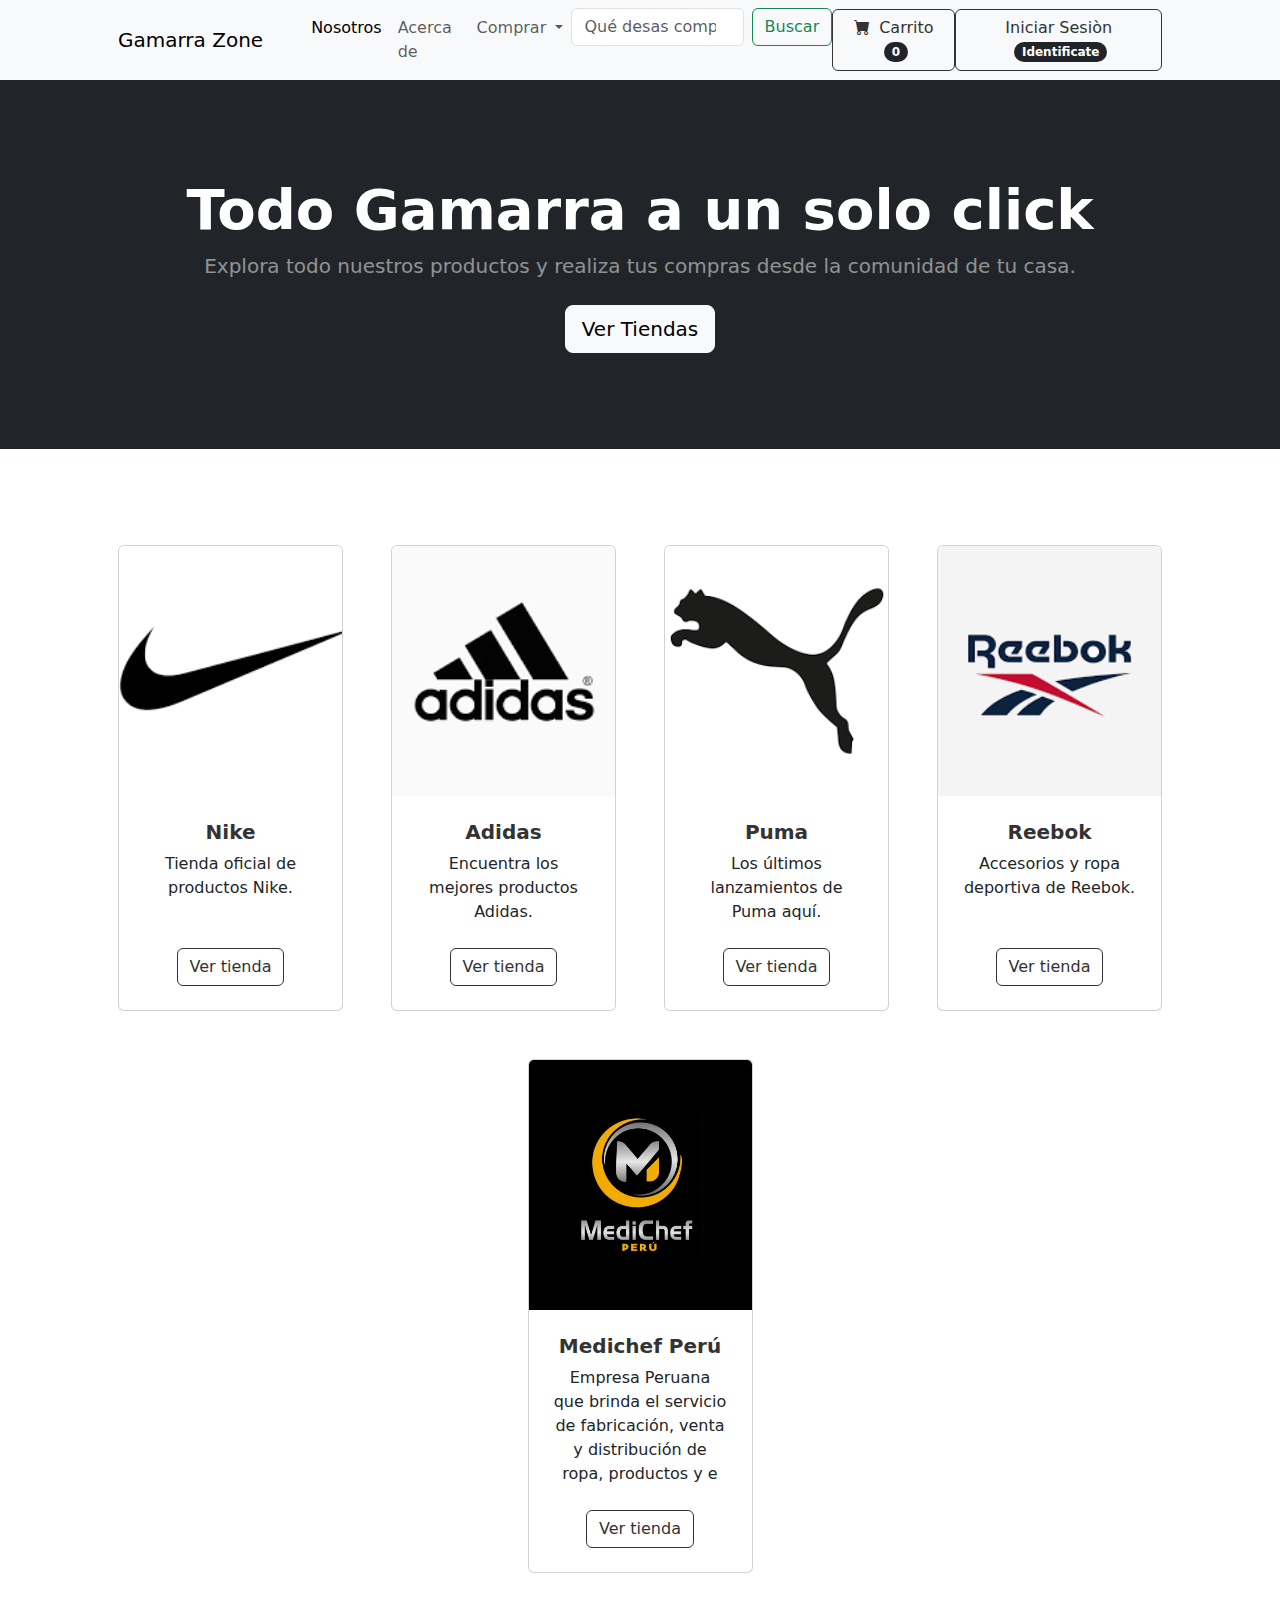
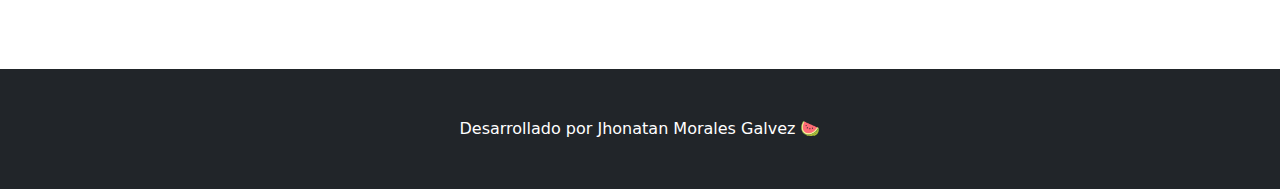
<file: index.html>
<!DOCTYPE html>
<html lang="en">

<head>
    <meta charset="utf-8" />
    <meta name="viewport" content="width=device-width, initial-scale=1, shrink-to-fit=no" />
    <meta name="description" content="" />
    <meta name="author" content="" />
    <title>Gamarra Sound - Shop Homepage</title>
    <!-- Favicon-->
    <link rel="icon" type="image/x-icon" href="assets/favicon.ico" />
    <!-- Bootstrap icons-->
    <link href="https://cdn.jsdelivr.net/npm/bootstrap-icons@1.5.0/font/bootstrap-icons.css" rel="stylesheet" />
    <!-- Core theme CSS (includes Bootstrap)-->
    <link href="https://cdn.jsdelivr.net/npm/bootstrap@5.2.3/dist/css/bootstrap.min.css" rel="stylesheet" />
    <!-- Custom CSS-->
    <style>
        .card:hover {
            transform: scale(1.05);
            box-shadow: 0 4px 8px rgba(0, 0, 0, 0.2);
            transition: all 0.3s ease-in-out;
        }

        .card img {
            height: 250px;
            object-fit: cover;
        }

        .card h5 {
            color: #333;
            font-weight: bold;
        }

        .card-footer {
            background-color: transparent;
        }

        .btn-outline-dark {
            color: #333;
            border-color: #333;
        }

        .btn-outline-dark:hover {
            background-color: #333;
            color: #fff;
        }
       
   
    </style>
</head>

<body>
    <!-- Navigation-->
    <nav class="navbar navbar-expand-lg navbar-light bg-light" id="naveader">
        <div class="container px-4 px-lg-5">
            <a class="navbar-brand" href="#!">Gamarra Zone </a>
           
            <button class="navbar-toggler" type="button" data-bs-toggle="collapse" data-bs-target="#navbarSupportedContent"
                aria-controls="navbarSupportedContent" aria-expanded="false" aria-label="Toggle navigation"><span
                    class="navbar-toggler-icon"></span></button>
                      <button class="navbar-toggler" type="button" data-bs-toggle="collapse" data-bs-target="#navbarSupportedContent"
                aria-controls="navbarSupportedContent" aria-expanded="false" aria-label="Toggle navigation"><span
                    class="navbar-toggler-icon"></span></button>

                    
                    
            <div class="collapse navbar-collapse" id="navbarSupportedContent">
                <ul class="navbar-nav me-auto mb-2 mb-lg-0 ms-lg-4">
                    <li class="nav-item"><a class="nav-link active" aria-current="page" href="#!">Nosotros </a></li>
                    <li class="nav-item"><a class="nav-link" href="#!">Acerca de </a></li>
                    <li class="nav-item dropdown">
                        <a class="nav-link dropdown-toggle" id="navbarDropdown" href="#" role="button"
                            data-bs-toggle="dropdown" aria-expanded="false">Comprar </a>
                            
                        <ul class="dropdown-menu" aria-labelledby="navbarDropdown">
                            <li><a class="dropdown-item" href="#!">All Products</a></li>
                            <li>
                                <hr class="dropdown-divider" />
                            </li>
                            <li><a class="dropdown-item" href="#!">Popular Items</a></li>
                            <li><a class="dropdown-item" href="#!">New Arrivals</a></li>
                            
                        </ul>
                          <!-- Buscador -->
        <li class="nav-item">
            <form class="d-flex" role="search">
                <input class="form-control me-2" type="search" placeholder="Qué desas comprar?" aria-label="Buscar">
                <button class="btn btn-outline-success" type="submit">Buscar</button>
            </form>
        </li>
                    </li>
                </ul>
                <form class="d-flex">
                    <button class="btn btn-outline-dark" type="submit">
                        <i class="bi-cart-fill me-1"></i>
                        Carrito
                        <span class="badge bg-dark text-white ms-1 rounded-pill">0</span>
                    </button>
                    <button class="btn btn-outline-dark" type="submit">
                        
                        Iniciar Sesiòn 
                        <span class="badge bg-dark text-white ms-1 rounded-pill">Identificate</span>
                    </button>
                </form>
            </div>
        </div>
    </nav>


    <!-- Header-->
  <!-- Header-->
<header class="bg-dark py-5" style="background-image: url('https://example.com/background-image.jpg'); background-size: cover; background-position: center;">
    <div class="container px-4 px-lg-5 my-5 text-center">
        <h1 class="display-4 fw-bolder text-white">Todo Gamarra a un solo click </h1>
        <p class="lead fw-normal text-white-50 mb-4">Explora todo nuestros productos y realiza tus compras desde la comunidad de tu casa.</p>
        <a class="btn btn-light btn-lg" href="#!" role="button"> Ver Tiendas  </a>
    </div>
</header>

    <!-- Section-->
    <section class="py-5">
        <div class="container px-4 px-lg-5 mt-5">
            <div class="row gx-4 gx-lg-5 row-cols-2 row-cols-md-3 row-cols-xl-4 justify-content-center">
                <!-- Nike Card -->
                <div class="col mb-5">
                    <div class="card h-100">
                        <!-- Product image-->
                        <img class="card-img-top"
                            src="[data-uri]"
                            alt="Nike Store" />
                        <!-- Product details-->
                        <div class="card-body p-4">
                            <div class="text-center">
                                <!-- Store name-->
                                <h5 class="fw-bolder">Nike</h5>
                                <!-- Store description-->
                                Tienda oficial de productos Nike.
                            </div>
                        </div>
                        <!-- Product actions-->
                        <div class="card-footer p-4 pt-0 border-top-0 bg-transparent">
                            <div class="text-center"><a class="btn btn-outline-dark mt-auto" href="nike.html">Ver tienda</a></div>
                        </div>
                    </div>
                </div>
                <!-- Adidas Card -->
                <div class="col mb-5">
                    <div class="card h-100">
                        <!-- Product image-->
                        <img class="card-img-top"
                            src="[data-uri]"
                            alt="Adidas Store" />
                        <!-- Product details-->
                        <div class="card-body p-4">
                            <div class="text-center">
                                <!-- Store name-->
                                <h5 class="fw-bolder">Adidas</h5>
                                <!-- Store description-->
                                Encuentra los mejores productos Adidas.
                            </div>
                        </div>
                        <!-- Product actions-->
                        <div class="card-footer p-4 pt-0 border-top-0 bg-transparent">
                            <div class="text-center"><a class="btn btn-outline-dark mt-auto" href="adidas.html">Ver tienda</a></div>
                        </div>
                    </div>
                </div>
                <!-- Puma Card -->
                <div class="col mb-5">
                    <div class="card h-100">
                        <!-- Product image-->
                        <img class="card-img-top"
                            src="[data-uri]"
                            alt="Puma Store" />
                        <!-- Product details-->
                        <div class="card-body p-4">
                            <div class="text-center">
                                <!-- Store name-->
                                <h5 class="fw-bolder">Puma</h5>
                                <!-- Store description-->
                                Los últimos lanzamientos de Puma aquí.
                            </div>
                        </div>
                        <!-- Product actions-->
                        <div class="card-footer p-4 pt-0 border-top-0 bg-transparent">
                            <div class="text-center"><a class="btn btn-outline-dark mt-auto" href="puma.html">Ver tienda</a></div>
                        </div>
                    </div>
                </div>
                <!-- Reebok Card -->
                <div class="col mb-5">
                    <div class="card h-100">
                        <!-- Product image-->
                        <img class="card-img-top"
                            src="[data-uri]"
                            alt="Reebok Store" />
                        <!-- Product details-->
                        <div class="card-body p-4">
                            <div class="text-center">
                                <!-- Store name-->
                                <h5 class="fw-bolder">Reebok</h5>
                                <!-- Store description-->
                                Accesorios y ropa deportiva de Reebok.
                            </div>
                        </div>
                        <!-- Product actions-->
                        <div class="card-footer p-4 pt-0 border-top-0 bg-transparent">
                            <div class="text-center"><a class="btn btn-outline-dark mt-auto" href="reebok.html">Ver tienda</a></div>
                        </div>
                    </div>
                </div>
                 <!-- Reeloj card  -->
                 <div class="col mb-5">
                    <div class="card h-100">
                        <!-- Product image-->
                        <img class="card-img-top" src="img/header2.jpg"
                            alt="Reebok Store" />
                        <!-- Product details-->
                        <div class="card-body p-4">
                            <div class="text-center">
                                <!-- Store name-->
                                <h5 class="fw-bolder">Medichef Perú </h5>
                                <!-- Store description-->
                                Empresa Peruana que brinda el servicio de fabricación, venta y distribución de ropa, productos y e
                            </div>
                        </div>
                        <!-- Product actions-->
                        <div class="card-footer p-4 pt-0 border-top-0 bg-transparent">
                            <div class="text-center"><a class="btn btn-outline-dark mt-auto" href="medichef.html">Ver tienda</a></div>
                        </div>
                    </div>
                </div>
            </div>
        </div>
    </section>
    <!-- Footer-->
    <footer class="py-5 bg-dark">
        <div class="container">
            <p class="m-0 text-center text-white">Desarrollado por Jhonatan Morales Galvez  🍉</p>
        </div>
    </footer>
    <!-- Bootstrap core JS-->
    <script src="https://cdn.jsdelivr.net/npm/bootstrap@5.2.3/dist/js/bootstrap.bundle.min.js"></script>
</body>

</html>
</file>
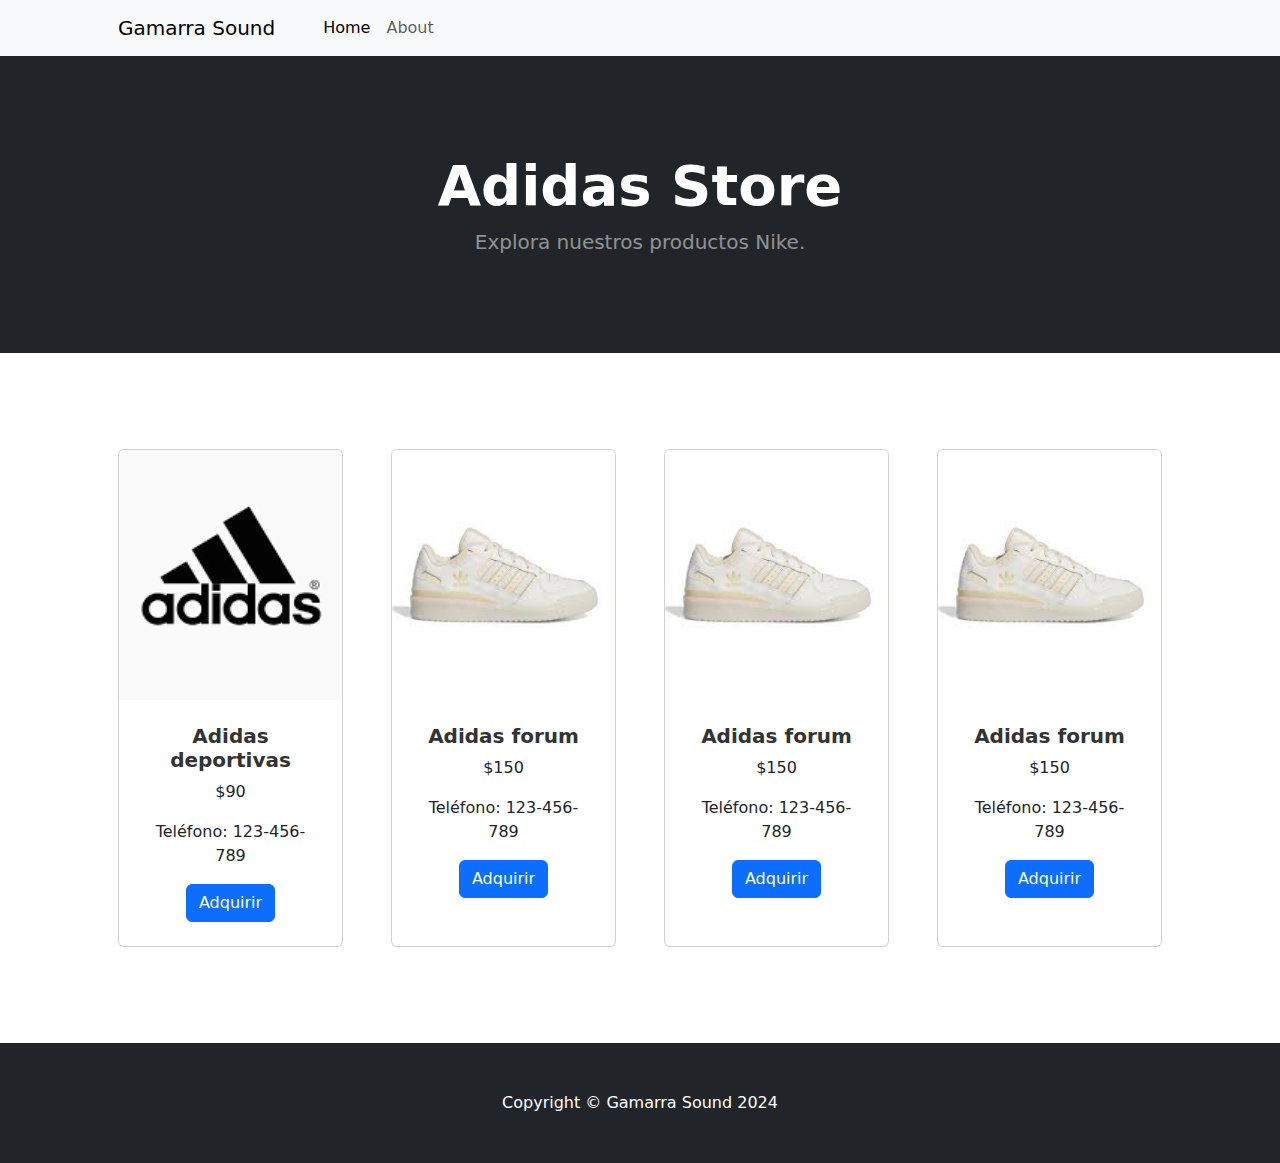
<file: adidas.html>
<!DOCTYPE html>
<html lang="en">

<head>
    <meta charset="utf-8" />
    <meta name="viewport" content="width=device-width, initial-scale=1, shrink-to-fit=no" />
    <meta name="description" content="" />
    <meta name="author" content="" />
    <title>Adidas Store - Gamarra Sound</title>
    <!-- Bootstrap icons-->
    <link href="https://cdn.jsdelivr.net/npm/bootstrap-icons@1.5.0/font/bootstrap-icons.css" rel="stylesheet" />
    <!-- Bootstrap CSS -->
    <link href="https://cdn.jsdelivr.net/npm/bootstrap@5.2.3/dist/css/bootstrap.min.css" rel="stylesheet" />
    <!-- Custom CSS -->
    <style>
        .card img {
            height: 250px;
            object-fit: cover;
        }

        .card h5 {
            color: #333;
            font-weight: bold;
        }

        .card-footer {
            background-color: transparent;
        }

        .btn-outline-dark {
            color: #333;
            border-color: #333;
        }

        .btn-outline-dark:hover {
            background-color: #333;
            color: #fff;
        }
    </style>
</head>

<body>
    <!-- Navigation-->
    <nav class="navbar navbar-expand-lg navbar-light bg-light">
        <div class="container px-4 px-lg-5">
            <a class="navbar-brand" href="index.html">Gamarra Sound</a>
            <button class="navbar-toggler" type="button" data-bs-toggle="collapse"
                data-bs-target="#navbarSupportedContent" aria-controls="navbarSupportedContent" aria-expanded="false"
                aria-label="Toggle navigation"><span class="navbar-toggler-icon"></span></button>
            <div class="collapse navbar-collapse" id="navbarSupportedContent">
                <ul class="navbar-nav me-auto mb-2 mb-lg-0 ms-lg-4">
                    <li class="nav-item"><a class="nav-link active" aria-current="page" href="index.html">Home</a></li>
                    <li class="nav-item"><a class="nav-link" href="#!">About</a></li>
                </ul>
            </div>
        </div>
    </nav>
    <!-- Header-->
    <header class="bg-dark py-5">
        <div class="container px-4 px-lg-5 my-5">
            <div class="text-center text-white">
                <h1 class="display-4 fw-bolder">Adidas  Store</h1>
                <p class="lead fw-normal text-white-50 mb-0">Explora nuestros productos Nike.</p>
            </div>
        </div>
    </header>
    <!-- Product section-->
    <section class="py-5">
        <div class="container px-4 px-lg-5 mt-5">
            <div class="row gx-4 gx-lg-5 row-cols-2 row-cols-md-3 row-cols-xl-4 justify-content-center">
                <!-- Product 1 -->
                <div class="col mb-5">
                    <div class="card h-100">
                        <img class="card-img-top"
                            src="[data-uri]"
                            alt="Nike Air Force 1" />
                        <div class="card-body p-4">
                            <div class="text-center">
                                <h5 class="fw-bolder">Adidas deportivas</h5>
                                <p>$90</p>
                                <p>Teléfono: 123-456-789</p>
                                <button class="btn btn-primary">Adquirir</button>

                            </div>
                        </div>
                    </div>
                </div>
                <!-- Product 2 -->
                <div class="col mb-5">
                    <div class="card h-100">
                        <img class="card-img-top"
                            src="[data-uri]"
                            alt="Nike Air Max 270" />
                        <div class="card-body p-4">
                            <div class="text-center">
                                <h5 class="fw-bolder">Adidas forum</h5>
                                <p>$150</p>
                                <p>Teléfono: 123-456-789</p>
                                <button class="btn btn-primary">Adquirir</button>
                            </div>
                        </div>
                    </div>
                </div>
                <div class="col mb-5">
                    <div class="card h-100">
                        <img class="card-img-top"
                            src="[data-uri]"
                            alt="Nike Air Max 270" />
                        <div class="card-body p-4">
                            <div class="text-center">
                                <h5 class="fw-bolder">Adidas forum</h5>
                                <p>$150</p>
                                <p>Teléfono: 123-456-789</p>
                                <button class="btn btn-primary">Adquirir</button>
                            </div>
                        </div>
                    </div>
                </div>
                <div class="col mb-5">
                    <div class="card h-100">
                        <img class="card-img-top"
                            src="[data-uri]"
                            alt="Nike Air Max 270" />
                        <div class="card-body p-4">
                            <div class="text-center">
                                <h5 class="fw-bolder">Adidas forum</h5>
                                <p>$150</p>
                                <p>Teléfono: 123-456-789</p>
                                <button class="btn btn-primary">Adquirir</button>
                            </div>
                        </div>
                    </div>
                </div>
                <!-- Add more products as needed -->
            </div>
        </div>
    </section>
    <!-- Footer -->
    <footer class="py-5 bg-dark">
        <div class="container">
            <p class="m-0 text-center text-white">Copyright &copy; Gamarra Sound 2024</p>
        </div>
    </footer>
    <!-- Bootstrap core JS-->
    <script src="https://cdn.jsdelivr.net/npm/bootstrap@5.2.3/dist/js/bootstrap.bundle.min.js"></script>
</body>

</html>
</file>
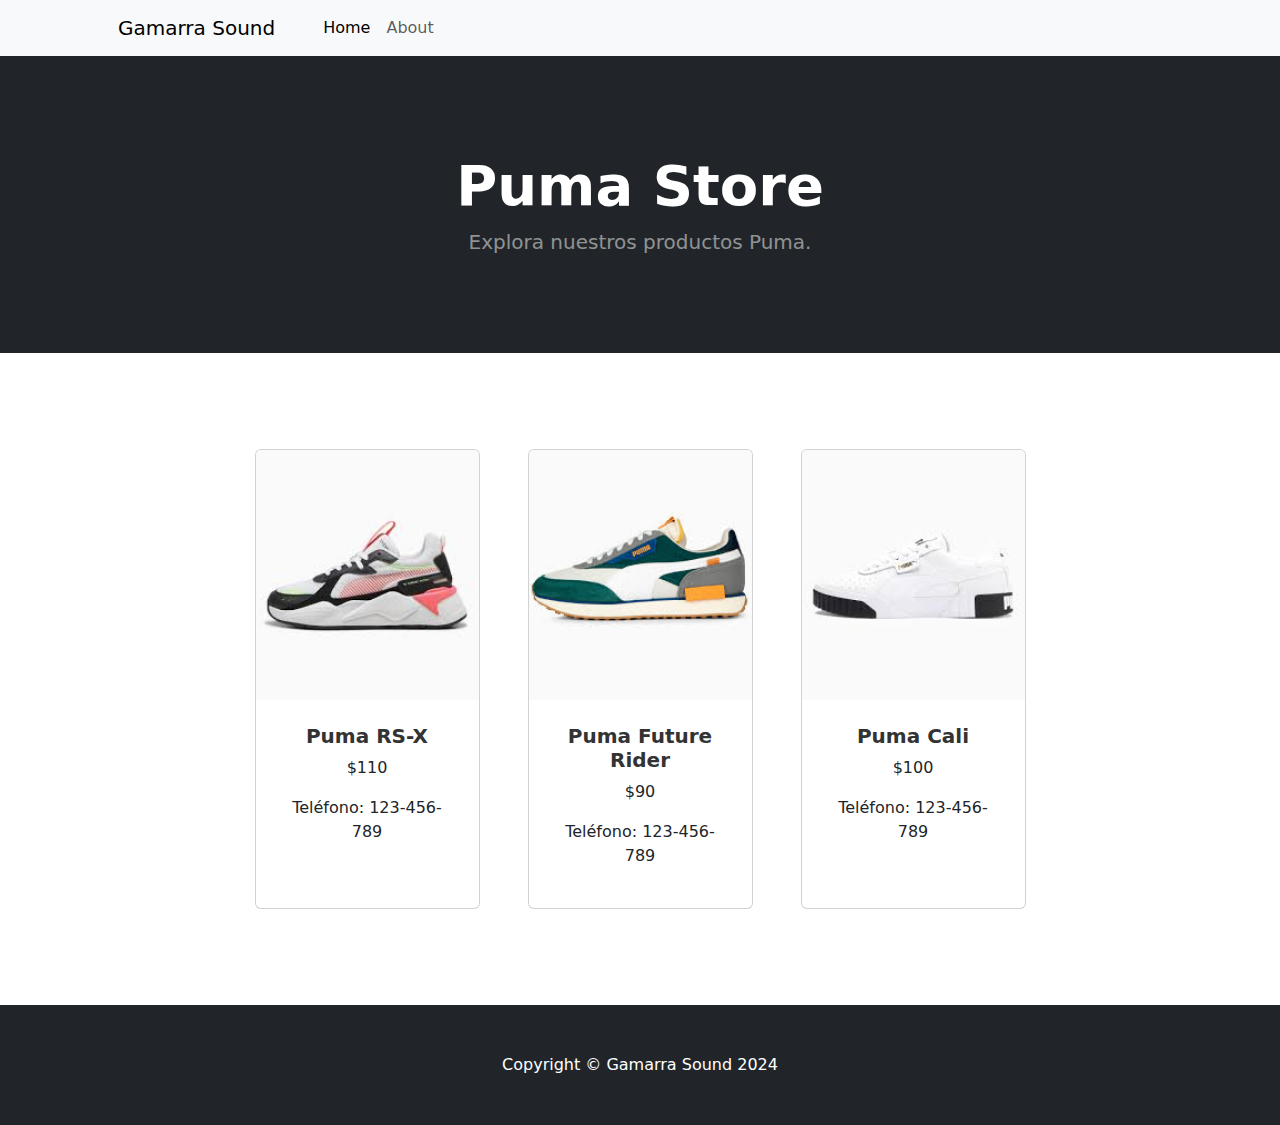
<file: puma.html>
<!DOCTYPE html>
<html lang="en">

<head>
    <meta charset="utf-8" />
    <meta name="viewport" content="width=device-width, initial-scale=1, shrink-to-fit=no" />
    <meta name="description" content="" />
    <meta name="author" content="" />
    <title>Puma Store - Gamarra Sound</title>
    <!-- Bootstrap icons-->
    <link href="https://cdn.jsdelivr.net/npm/bootstrap-icons@1.5.0/font/bootstrap-icons.css" rel="stylesheet" />
    <!-- Bootstrap CSS -->
    <link href="https://cdn.jsdelivr.net/npm/bootstrap@5.2.3/dist/css/bootstrap.min.css" rel="stylesheet" />
    <!-- Custom CSS -->
    <style>
        .card img {
            height: 250px;
            object-fit: cover;
        }

        .card h5 {
            color: #333;
            font-weight: bold;
        }

        .card-footer {
            background-color: transparent;
        }

        .btn-outline-dark {
            color: #333;
            border-color: #333;
        }

        .btn-outline-dark:hover {
            background-color: #333;
            color: #fff;
        }
    </style>
</head>

<body>
    <!-- Navigation-->
    <nav class="navbar navbar-expand-lg navbar-light bg-light">
        <div class="container px-4 px-lg-5">
            <a class="navbar-brand" href="index.html">Gamarra Sound</a>
            <button class="navbar-toggler" type="button" data-bs-toggle="collapse"
                data-bs-target="#navbarSupportedContent" aria-controls="navbarSupportedContent" aria-expanded="false"
                aria-label="Toggle navigation"><span class="navbar-toggler-icon"></span></button>
            <div class="collapse navbar-collapse" id="navbarSupportedContent">
                <ul class="navbar-nav me-auto mb-2 mb-lg-0 ms-lg-4">
                    <li class="nav-item"><a class="nav-link active" aria-current="page" href="index.html">Home</a></li>
                    <li class="nav-item"><a class="nav-link" href="#!">About</a></li>
                </ul>
            </div>
        </div>
    </nav>
    <!-- Header-->
    <header class="bg-dark py-5">
        <div class="container px-4 px-lg-5 my-5">
            <div class="text-center text-white">
                <h1 class="display-4 fw-bolder">Puma Store</h1>
                <p class="lead fw-normal text-white-50 mb-0">Explora nuestros productos Puma.</p>
            </div>
        </div>
    </header>
    <!-- Product section-->
    <section class="py-5">
        <div class="container px-4 px-lg-5 mt-5">
            <div class="row gx-4 gx-lg-5 row-cols-2 row-cols-md-3 row-cols-xl-4 justify-content-center">
                <!-- Product 1 -->
                <div class="col mb-5">
                    <div class="card h-100">
                        <img class="card-img-top"
                            src="[data-uri]"
                            alt="Puma RS-X" />
                        <div class="card-body p-4">
                            <div class="text-center">
                                <h5 class="fw-bolder">Puma RS-X</h5>
                                <p>$110</p>
                                <p>Teléfono: 123-456-789</p>
                            </div>
                        </div>
                    </div>
                </div>
                <!-- Product 2 -->
                <div class="col mb-5">
                    <div class="card h-100">
                        <img class="card-img-top"
                            src="[data-uri]"
                            alt="Puma Future Rider" />
                        <div class="card-body p-4">
                            <div class="text-center">
                                <h5 class="fw-bolder">Puma Future Rider</h5>
                                <p>$90</p>
                                <p>Teléfono: 123-456-789</p>
                            </div>
                        </div>
                    </div>
                </div>
                <!-- Product 3 -->
                <div class="col mb-5">
                    <div class="card h-100">
                        <img class="card-img-top"
                            src="[data-uri]"
                            alt="Puma Cali" />
                        <div class="card-body p-4">
                            <div class="text-center">
                                <h5 class="fw-bolder">Puma Cali</h5>
                                <p>$100</p>
                                <p>Teléfono: 123-456-789</p>
                            </div>
                        </div>
                    </div>
                </div>
                <!-- Add more products as needed -->
            </div>
        </div>
    </section>
    <!-- Footer -->
    <footer class="py-5 bg-dark">
        <div class="container">
            <p class="m-0 text-center text-white">Copyright &copy; Gamarra Sound 2024</p>
        </div>
    </footer>
    <!-- Bootstrap core JS-->
    <script src="https://cdn.jsdelivr.net/npm/bootstrap@5.2.3/dist/js/bootstrap.bundle.min.js"></script>
</body>

</html>
</file>
